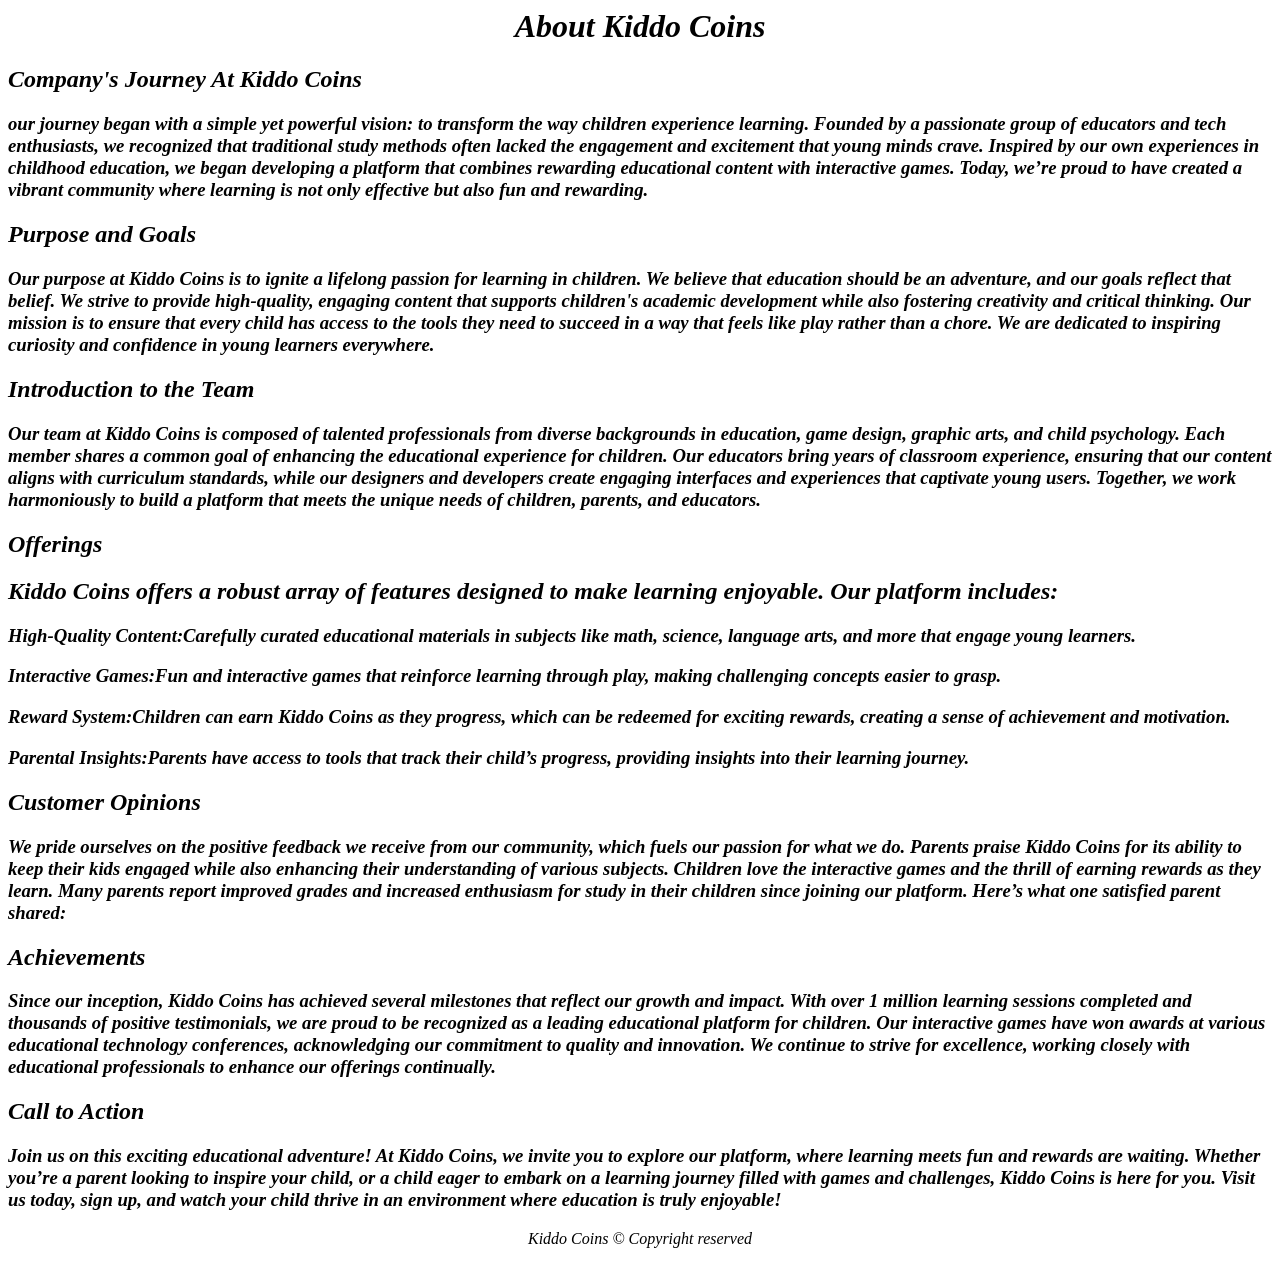
<file: Aboutus.html>
<html lang="en">
<head>
    <meta charset="UTF-8">
    <meta name="viewport" content="width=device-width, initial-scale=1.0">
    <title>Document</title>
    <style>
        body{
            background-image: url();
            background-repeat: no-repeat;
            background-size: cover;
        }
    </style>
</head>
<body><div style="font-style: italic;">
  <p>
    <h1 style="text-align: center;">About Kiddo Coins</h1>
    
    <h2>Company's Journey At Kiddo Coins<h2>
   
    <h3> our journey began with a simple yet powerful vision: to transform the way children experience learning. Founded by a passionate group of educators and tech enthusiasts, we recognized that traditional study methods often lacked the engagement and excitement that young minds crave. Inspired by our own experiences in childhood education, we began developing a platform that combines rewarding educational content with interactive games. Today, we’re proud to have created a vibrant community where learning is not only effective but also fun and rewarding.<h3>
    
    <h2> Purpose and Goals</h2>
    
    <h3>Our purpose at Kiddo Coins is to ignite a lifelong passion for learning in children. We believe that education should be an adventure, and our goals reflect that belief. We strive to provide high-quality, engaging content that supports children's academic development while also fostering creativity and critical thinking. Our mission is to ensure that every child has access to the tools they need to succeed in a way that feels like play rather than a chore. We are dedicated to inspiring curiosity and confidence in young learners everywhere.<h3>
    
    <h2>Introduction to the Team</h2>
    
    <h3>Our team at Kiddo Coins is composed of talented professionals from diverse backgrounds in education, game design, graphic arts, and child psychology. Each member shares a common goal of enhancing the educational experience for children. Our educators bring years of classroom experience, ensuring that our content aligns with curriculum standards, while our designers and developers create engaging interfaces and experiences that captivate young users. Together, we work harmoniously to build a platform that meets the unique needs of children, parents, and educators.<h3>
    
    <h2>Offerings</h2>
    
    <h2>Kiddo Coins offers a robust array of features designed to make learning enjoyable. Our platform includes:</h2>
    
    <h3>High-Quality Content:Carefully curated educational materials in subjects like math, science, language arts, and more that engage young learners.
    
    <h3>Interactive Games:Fun and interactive games that reinforce learning through play, making challenging concepts easier to grasp.</h3>
    
    <h3>Reward System:Children can earn Kiddo Coins as they progress, which can be redeemed for exciting rewards, creating a sense of achievement and motivation.</h4>
    
    <h3>Parental Insights:Parents have access to tools that track their child’s progress, providing insights into their learning journey.</h3>
    
    <h2>Customer Opinions</h2>
    
    <h3>We pride ourselves on the positive feedback we receive from our community, which fuels our passion for what we do. Parents praise Kiddo Coins for its ability to keep their kids engaged while also enhancing their understanding of various subjects. Children love the interactive games and the thrill of earning rewards as they learn. Many parents report improved grades and increased enthusiasm for study in their children since joining our platform. Here’s what one satisfied parent shared:</h3>
    
    
    <h2>Achievements</h2>
    
    <h3>Since our inception, Kiddo Coins has achieved several milestones that reflect our growth and impact. With over 1 million learning sessions completed and thousands of positive testimonials, we are proud to be recognized as a leading educational platform for children. Our interactive games have won awards at various educational technology conferences, acknowledging our commitment to quality and innovation. We continue to strive for excellence, working closely with educational professionals to enhance our offerings continually.</h3>
    
    <h2>Call to Action</h2>
    
    <h3>Join us on this exciting educational adventure! At Kiddo Coins, we invite you to explore our platform, where learning meets fun and rewards are waiting. Whether you’re a parent looking to inspire your child, or a child eager to embark on a learning journey filled with games and challenges, Kiddo Coins is here for you. Visit us today, sign up, and watch your child thrive in an environment where education is truly enjoyable!</h3>
</p>

<div > <p style="text-align: center;">Kiddo Coins &copy Copyright reserved</p></div>
</div>
</body>
</html>
</file>
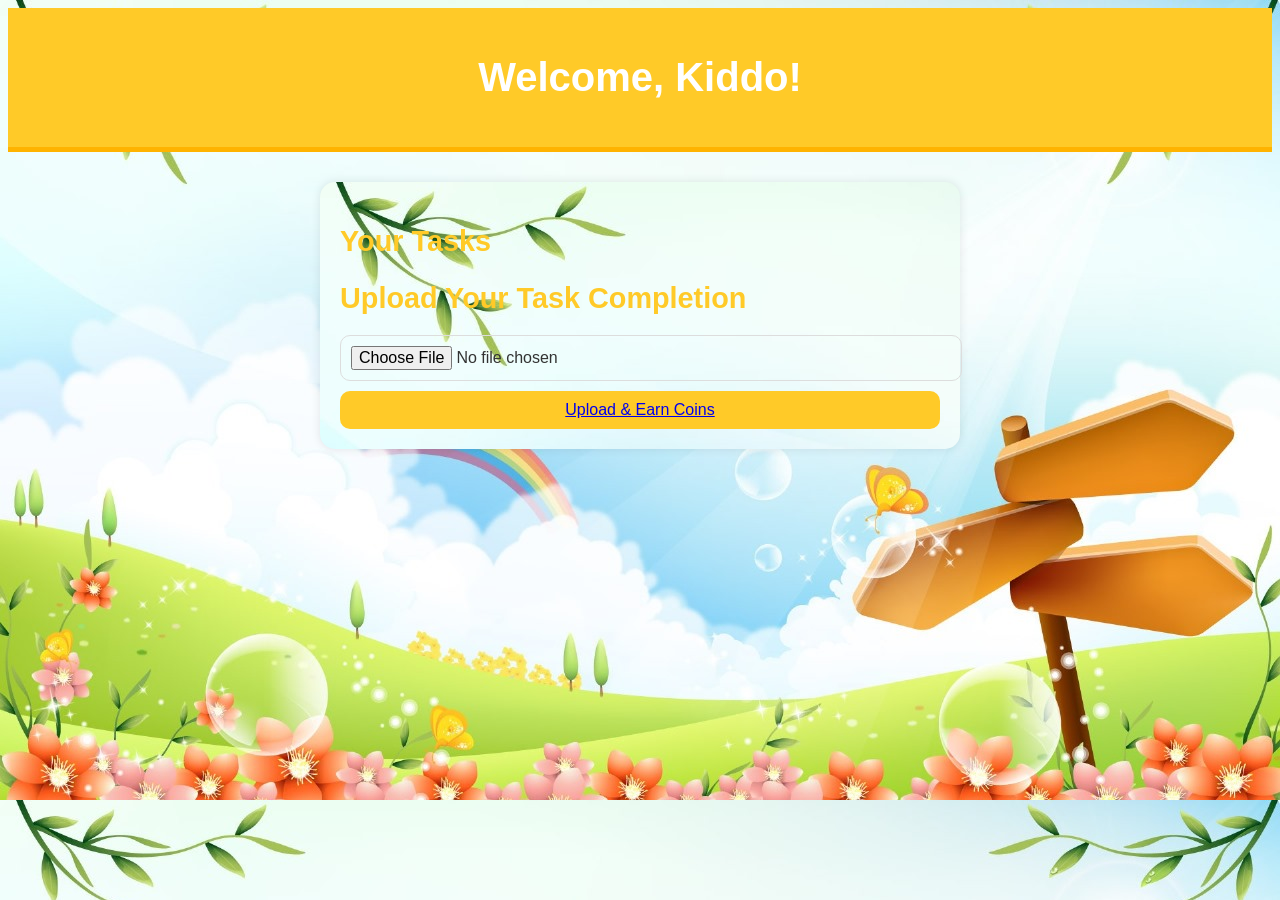
<file: kidtasks.html>
<!DOCTYPE html>
<html lang="en">
<head>
    <meta charset="UTF-8">
    <meta name="viewport" content="width=device-width, initial-scale=1.0">
    <title>Task Completion - Kids Portal</title>
    <link rel="stylesheet" href="kids.css">
    <style>
        body{
            background-image: url(AYU3.jpg);
        }
    </style>
</head>
<body>
    <header>
        <h1  >Welcome, Kiddo!</h1>
    </header>

    <section id="taskSection" style="background-image: url(AYU3.jpg);">
        <h2>Your Tasks</h2>
        <div id="taskList">
            <!-- Tasks will be loaded here -->
        </div>

        <h2>Upload Your Task Completion</h2>
        
        <form id="uploadForm">
            <input type="file" id="uploadFile" accept="image/*,video/*" required>
            <button type="submit"><a href="success.html">Upload & Earn Coins</a></button>
        </form>
    </section>

    <script src="kids.js"></script>
</body>
</html>
</file>
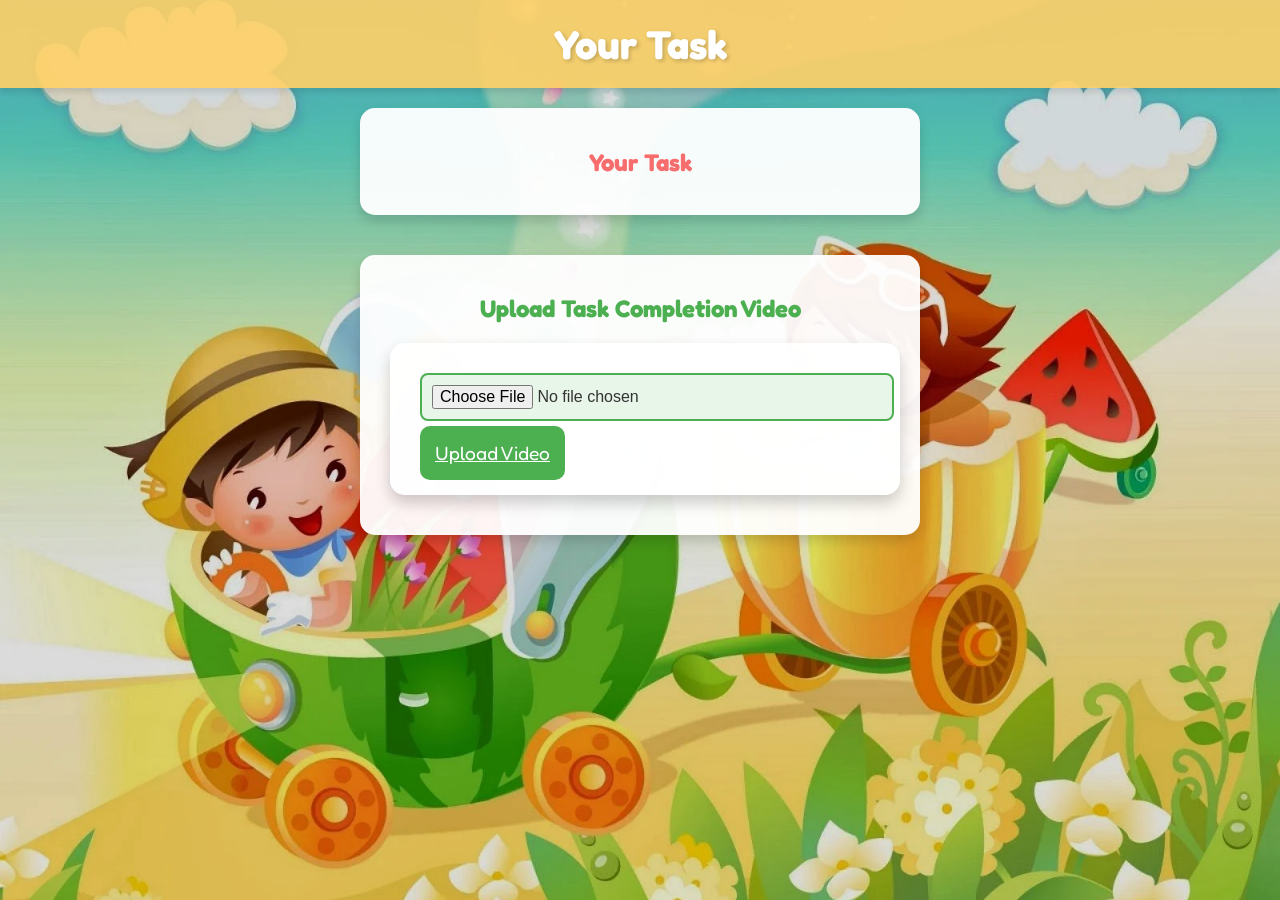
<file: list.html>
<!DOCTYPE html>
<html lang="en">
<head>
    <meta charset="UTF-8">
    <meta name="viewport" content="width=device-width, initial-scale=1.0">
    <title>Your Task</title>
    <link rel="stylesheet" href="T.css">
</head>
<body>
    <header>
        <h1>Your Task</h1>
    </header>

    <div id="taskDisplay"></div>

    <div id="uploadSection" style="display: none;">
        <h2>Upload Task Completion Video</h2>
        <form id="uploadForm">
            <input type="file" id="videoUpload" accept="video/*" required>
          
            <a href="success.html" class="button">Upload Video</a>
        </form>
    </div>

    <script>
        document.addEventListener('DOMContentLoaded', function() {
            const urlParams = new URLSearchParams(window.location.search);
            const age = urlParams.get('age');
            const subject = urlParams.get('subject');

            let task = '';
            if (subject === 'math') {
                if (age == 3) {
                    task = "Your task is to count from 1 to 10 using your fingers.";
                } else if (age == 4) {
                    task = "Your task is to learn and write numbers from 1 to 10.";
                } else if (age == 5) {
                    task = "Your task is to count and write numbers from 1 to 20.";
                } else if (age == 6) {
                    task = "Your task is to write the multiplication table from 2 to 5.";
                } else if (age == 7) {
                    task = "Your task is to write the multiplication table from 2 to 10.";
                } else if (age == 8) {
                    task = "Your task is to solve simple addition and subtraction problems.";
                } else if (age == 9) {
                    task = "Your task is to solve multiplication and division problems.";
                }
            } else if (subject === 'english') {
                if (age == 3) {
                    task = "Your task is to learn and recite the alphabet A to Z.";
                } else if (age == 4) {
                    task = "Your task is to learn and write the alphabet A to Z.";
                } else if (age == 5) {
                    task = "Your task is to learn and write simple three-letter words (e.g., cat, dog).";
                } else if (age == 6) {
                    task = "Your task is to read and write simple sentences (e.g., 'I like apples.').";
                } else if (age == 7) {
                    task = "Your task is to learn and write five new vocabulary words.";
                } else if (age == 8) {
                    task = "Your task is to write a short paragraph about your favorite animal.";
                } else if (age == 9) {
                    task = "Your task is to write a short story with a beginning, middle, and end.";
                }
            } else if (subject === 'science') {
                if (age == 3) {
                    task = "Your task is to learn and identify basic colors.";
                } else if (age == 4) {
                    task = "Your task is to learn and identify different shapes (circle, square, triangle).";
                } else if (age == 5) {
                    task = "Your task is to identify and name five different animals.";
                } else if (age == 6) {
                    task = "Your task is to learn about the five senses and name them.";
                } else if (age == 7) {
                    task = "Your task is to learn and describe the basic parts of a plant (root, stem, leaves).";
                } else if (age == 8) {
                    task = "Your task is to learn about and describe the water cycle (evaporation, condensation, precipitation).";
                } else if (age == 9) {
                    task = "Your task is to learn and explain the different states of matter (solid, liquid, gas).";
                }
            }

            document.getElementById('taskDisplay').innerHTML = `<h2>Your Task</h2><p>${task}</p>`;
            document.getElementById('uploadSection').style.display = 'block';
        });

        document.getElementById('uploadForm').addEventListener('submit', function(e) {
            e.preventDefault();
            const file = document.getElementById('videoUpload').files[0];
            alert(`Video ${file.name} uploaded successfully!`);
        });
    </script>
</body>
</html>
</file>
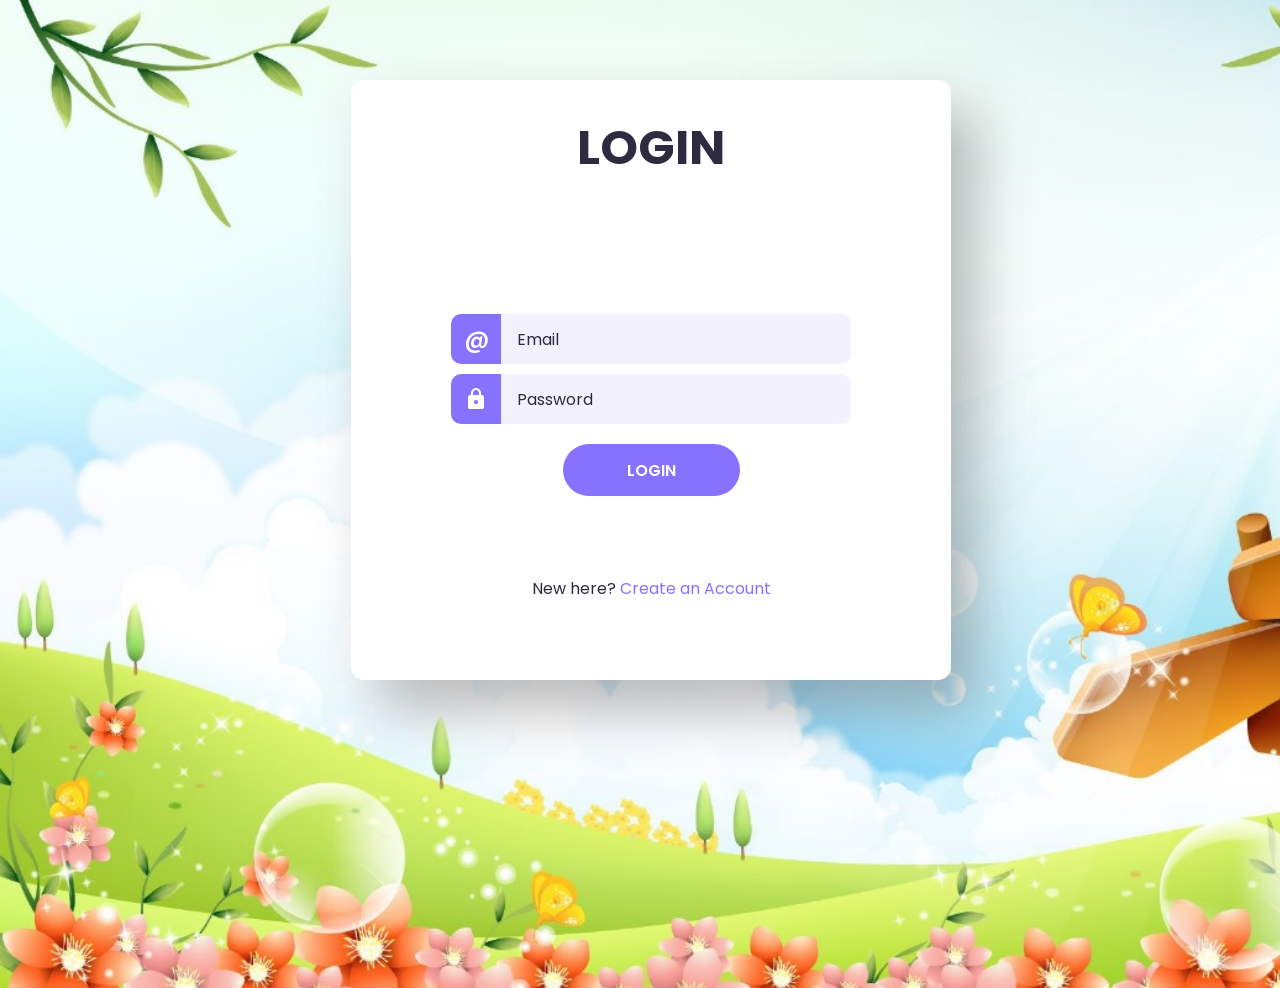
<file: login.html>
<!DOCTYPE html>
<html lang="en">
<head>
  <meta charset="UTF-8">
  <meta name="viewport" content="width=device-width, initial-scale=1.0">
  <title>Login</title>
  <link rel="stylesheet" href="style.css">
  <script type="text/javascript" src="validation2.js" defer></script>
</head>
<body>
  <div class="wrapper">
    <h1>Login</h1>
    <p id="error-message"></p>
    <form id="form">
      <div>
        <label for="email-input">
          <span>@</span>
        </label>
        <input type="email" name="email" id="email-input" placeholder="Email">
      </div>
      <div>
        <label for="password-input">
          <svg xmlns="http://www.w3.org/2000/svg" height="24" viewBox="0 -960 960 960" width="24"><path d="M240-80q-33 0-56.5-23.5T160-160v-400q0-33 23.5-56.5T240-640h40v-80q0-83 58.5-141.5T480-920q83 0 141.5 58.5T680-720v80h40q33 0 56.5 23.5T800-560v400q0 33-23.5 56.5T720-80H240Zm240-200q33 0 56.5-23.5T560-360q0-33-23.5-56.5T480-440q-33 0-56.5 23.5T400-360q0 33 23.5 56.5T480-280ZM360-640h240v-80q0-50-35-85t-85-35q-50 0-85 35t-35 85v80Z"/></svg>
        </label>
        <input type="password" name="password" id="password-input" placeholder="Password">
      </div>
      <button type="submit">Login</button>
    </form>
    <p>New here? <a href="signup.html">Create an Account</a></p>
  </div>
</body>
</html>
</file>
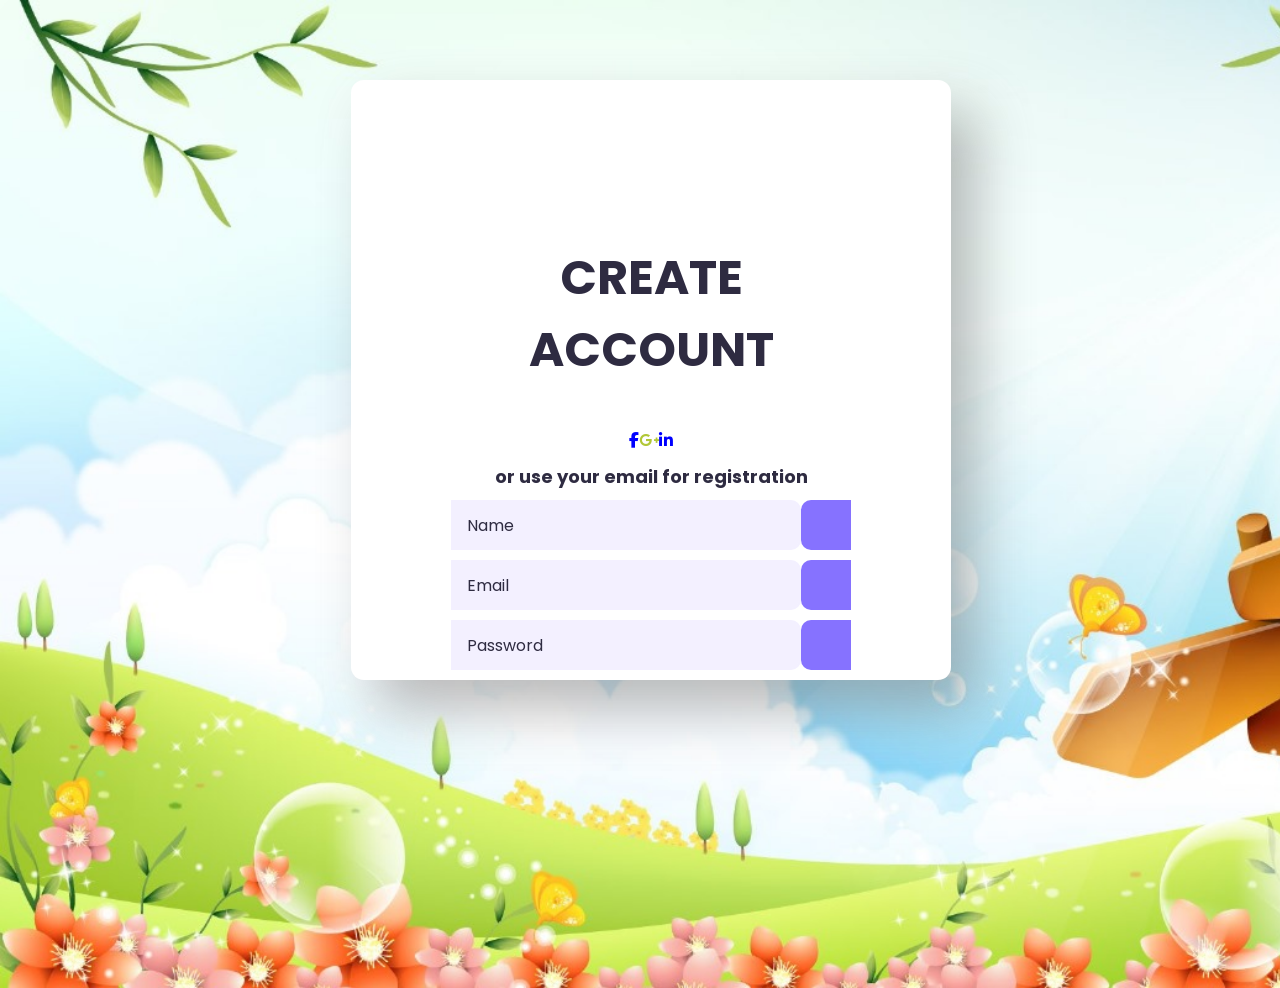
<file: login2.html>
<!DOCTYPE html>
<html lang="en">
<head>
    <meta charset="UTF-8">
    <meta http-equiv="X-UA-Compatible" content="IE=edge">
    <meta name="viewport" content="width=device-width, initial-scale=1.0">
    <title>Sign in || Sign up from</title>
     <!-- font awesome icons -->
     <link rel="stylesheet" href="https://cdnjs.cloudflare.com/ajax/libs/font-awesome/6.1.1/css/all.min.css" integrity="sha512-KfkfwYDsLkIlwQp6LFnl8zNdLGxu9YAA1QvwINks4PhcElQSvqcyVLLD9aMhXd13uQjoXtEKNosOWaZqXgel0g==" crossorigin="anonymous" referrerpolicy="no-referrer" />
    <!-- css stylesheet -->
    <link rel="stylesheet" href="login.css">
 
</head>
<body>

    <div class="container" id="container">
        <div class="form-container sign-up-container">
            <form action="#" id="form-container" >
                <h1>Create Account</h1>
                <div class="social-container">
                    <a href="#" class="social" style="color: blue;"><i class="fab fa-facebook-f"></i></a>
                    <a href="#" class="social" style="color: rgb(177, 199, 55);"><i class="fab fa-google-plus-g"></i></a>
                    <a href="#" class="social" style="color: blue; font-style: italic;"><i class="fab fa-linkedin-in"></i></a>
                </div>
               <b><span style="font-size: large;">or use your email for registration</span></b>
                <div class="infield">
                    <input type="text" id="name-input" placeholder="Name" required  name="name"/>
                    <label></label>
                </div>
                <div class="infield">
                    <input type="email" id="email-input" placeholder="Email" name="email" name="email" required />
                    <label></label>
                </div>
                <div class="infield">
                    <input type="password" id="password-input" placeholder="Password" name="password" required />
                    <label></label>
                    </div>
                    <div class="infield">
                    <input type="password" id="confirmPassword-input" placeholder="Confirm Password" name="confirm_password" required>
                    <label></label>
                </div>
                <button  type="submit" >Sign Up</button>
            </form>
        </div>
        <div class="form-container sign-in-container">
            <form action="#" id="form">
                <h1>Sign in</h1>
                <div class="social-container">
                    <a href="#" class="social" style="color: blue;"><i class="fab fa-facebook-f"></i></a>
                    <a href="#" class="social"><i class="fab fa-google-plus-g" style="color: rgb(177, 199, 55);"></i></a>
                    <a href="#" class="social"><i class="fab fa-linkedin-in" style="color:blue;"></i></a>
                </div>
                <span>or use your account</span>
                <div class="infield">
                    <input type="email" id="email" placeholder="Email" name="email" required oninvalid="this.setCustomValidity('Email required')" oninput="this.setCustomValidity('')" />
                    <label></label>
                </div>
                <div class="infield">
                    <input  type="password" id="password" placeholder="Password" required oninvalid="this.setCustomValidity('Pasword required')"  oninput="this.setCustomValidity('')"/>
                    <label></label>
                </div>
            
                <b> <a style="font-style: italic; font-size: large; color: #343434;" href="#" class="forgot"  >Forgot your password?</a></b>
               
                <button onclick="welcome2()"></a>Sign In</button>
                

            </form>
            
        </div>
        <div class="overlay-container" id="overlayCon">
            <div class="overlay">
                <div class="overlay-panel overlay-left">
                    <h1>Welcome Back!</h1>
                    <p>To keep connected with us please login with your personal info</p>
                    <button>  Sign In</button>
                </div>
                <div class="overlay-panel overlay-right">
                    <h1>Hello, Friend!</h1>
                    <p>Enter your personal details and start journey with us</p>
                    <button>Sign Up</button>
                </div>
            </div>
            <button id="overlayBtn"></button>
        </div>
    </div>

   
    
    <!-- js code -->
    <script>
const container = document.getElementById('container'); 
const overlayCon = document.getElementById('overlayCon');

const overlayBtn = document.getElementById('overlayBtn');



overlayBtn.addEventListener('click',()=>  {

container.classList.toggle('right-panel-active');

overlayBtn.classList.remove('btnScaled');

window.requestAnimationFrame( ()=>{

overlayBtn.classList.add('btnScaled');
})
});// Add JavaScript code to handle form submission and validation

const form = document.getElementById('form-container');
const nameInput = document.getElementById('name-input');
const email = document.getElementById('email-input');
const password = document.getElementById('password-input');
const comfirmPassword = document.getElementById('confirmpassword-input');

form.addEventListener('submit', (e) => {
    e.preventDefault(); // Prevent form submission

    // Perform validation
    if (nameInput.value === '' || email.value === '' || password.value === '' || comfirmPassword.value === '') {
        alert('Please fill in all fields.');
        return;
    }

    if (password.value !== comfirmPassword.value) {
        alert('Passwords do not match.');
        return;
    }

    // If validation passes, you can proceed with form submission or further processing
    alert('Form submitted successfully!');
})



    </script>

</body>
</file>
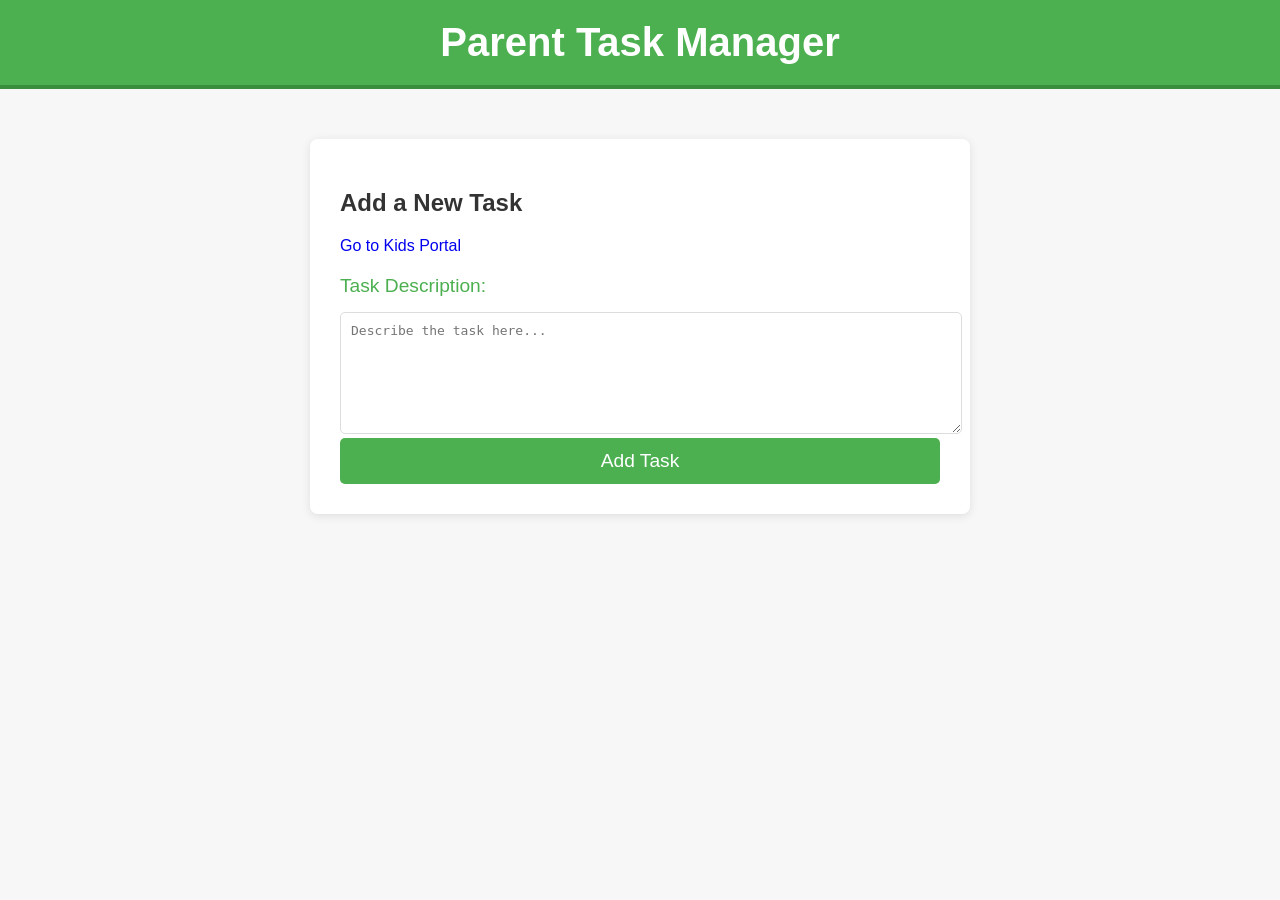
<file: parents.html>
<!DOCTYPE html>
<html lang="en">
<head>
    <meta charset="UTF-8">
    <meta name="viewport" content="width=device-width, initial-scale=1.0">
    <title>Add Task - Parent Portal</title>
    <link rel="stylesheet" href="parents.css">
</head>
<body>
    <header>
        <h1>Parent Task Manager</h1>
    </header>

    <section id="addTaskSection">
        <h2>Add a New Task</h2>
        <form id="addTaskForm">
            
            <a href="kidtasks.html" style="text-decoration: none;">Go to Kids Portal</a>
            <label for="task">Task Description:</label>
            <textarea id="task" name="task" placeholder="Describe the task here..." required></textarea>

            <button type="submit">Add Task</button>
        </form>
    </section>

    <script src="parents.js"></script>
</body>
</html>
</file>
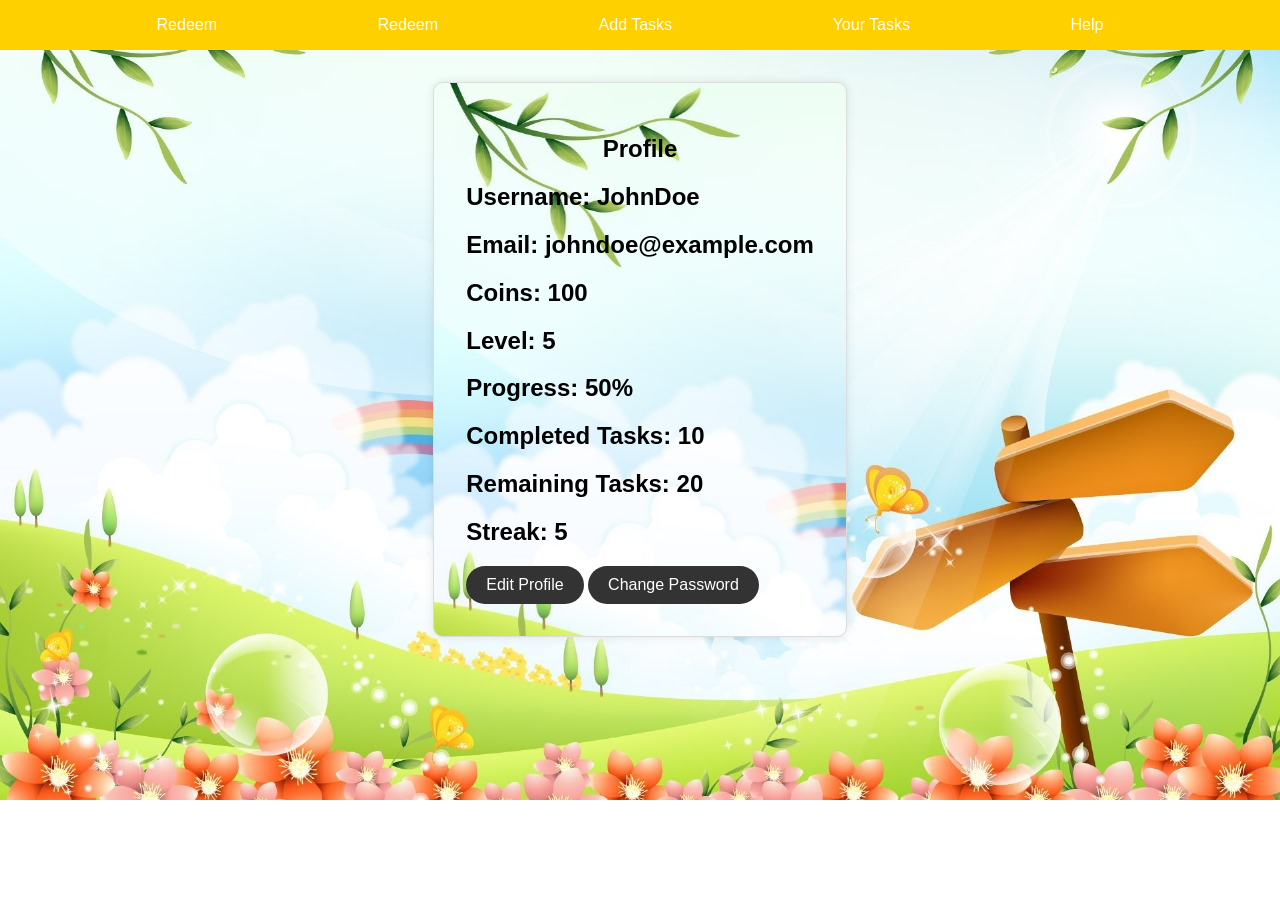
<file: profile.html>
<!-- Profile Page HTML -->
<!DOCTYPE html>
<html lang="en">
<head>
  <meta charset="UTF-8">
  <meta name="viewport" content="width=device-width, initial-scale=1.0">
  <title>Kiddo Coins Profile</title>
  <link rel="stylesheet" href="profile.css">
  <style>
    body {
      background-image: url("stydy2.jpg");
      background-size: cover;
      background-repeat: no-repeat;
    }
  </style>
</head>
<body>
  <header style="background-color: rgb(255, 208, 0);">
    <nav>
      <ul>
        <li><a href="rewardpage.html">Redeem</a></li>
        <li><a href="rewardpage.html">Redeem</a></li>
        <li><a href="parents.html">Add Tasks</a></li>
        <li><a href="tasks.html">Your Tasks</a></li>
        <li><a href="#">Help</a></li>
      </ul>
    </nav>
  </header>
  <main>
    <section class="profile" style="background-image: url(stydy2.jpg);">
      <h1 style="text-align: center;">Profile</h1>
      <div class="profile-info">
        <h2>Username: <span id="username"></span></h2>
        <h2>Email: <span id="email"></span></h2>
        <h2>Coins: <span id="coins"></span></h2>
        <h2>Level: <span id="level"></span></h2>
        <h2>Progress: <span id="progress"></span></h2>
      </div>
      <div class="profile-stats">
        <h2>Completed Tasks: <span id="completed-tasks"></span></h2>
        <h2>Remaining Tasks: <span id="remaining-tasks"></span></h2>
        <h2>Streak: <span id="streak"></span></h2>
      </div>
      <button id="edit-profile" style="border-radius: 20px;">Edit Profile</button>
      <button id="change-password" style="border-radius: 20px;">Change Password</button>
    </section>
  </main>
  <script src="profile.js"></script>
</body>
</html>
</file>
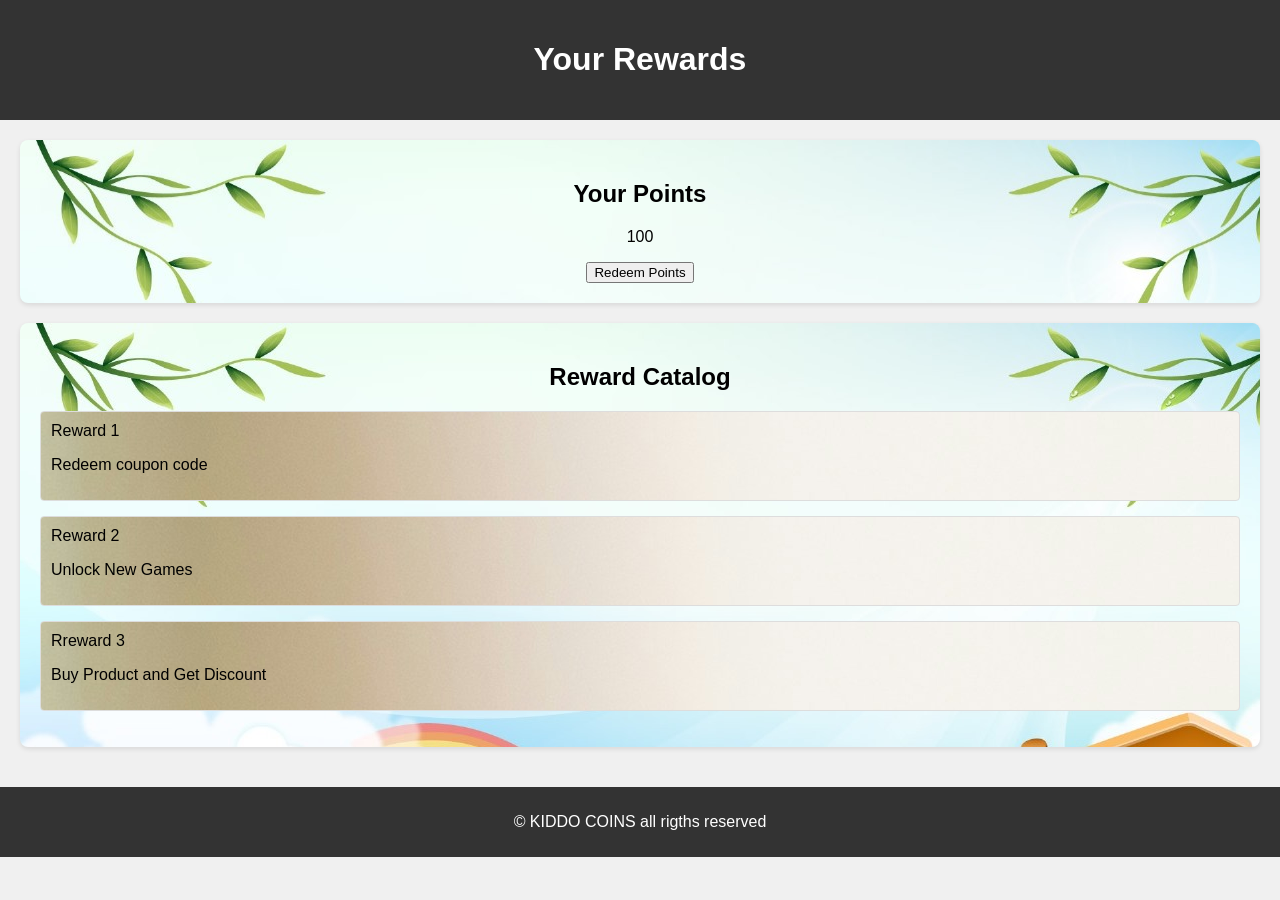
<file: rewardpage.html>
<!DOCTYPE html>
<html lang="en">
<head>
    <meta charset="UTF-8">
    <meta name="viewport" content="width=device-width, initial-scale=1.0">
    <title>Reward Page</title>
    <link rel="stylesheet" href="rewardpage.css">
</head>
<body>
    <header>
        <h1>Your Rewards</h1>
    </header>

    <main>
        <section class="reward-section" style="background-image: url(stydy2.jpg);">
            <h2 style="text-align: center;">Your Points</h2>
            <p id="points-display"  style="text-align: center;">0</p>
            <button onclick="redeemPoints()" >Redeem Points</button>
        </section>

        <section class="reward-catalog " style="background-image: url(stydy2.jpg);">
            <h2  style="text-align: center;">Reward Catalog</h2>
            <ul>
                <li  style="background-image: url(image2.jpg);">Reward 1<p>Redeem coupon code </p></li>
                <li style="background-image: url(image2.jpg);"> Reward 2<p>Unlock New Games</p></li>
                <li style="background-image: url(image2.jpg);">Rreward 3<p>Buy Product and Get Discount</p></li>
            </ul>
        </section>
    </main>

    <footer>
        <p>&copy; KIDDO COINS all rigths reserved</p>
    </footer>

    <script src="rewardpage.js"></script>
</body>
</html>
</file>
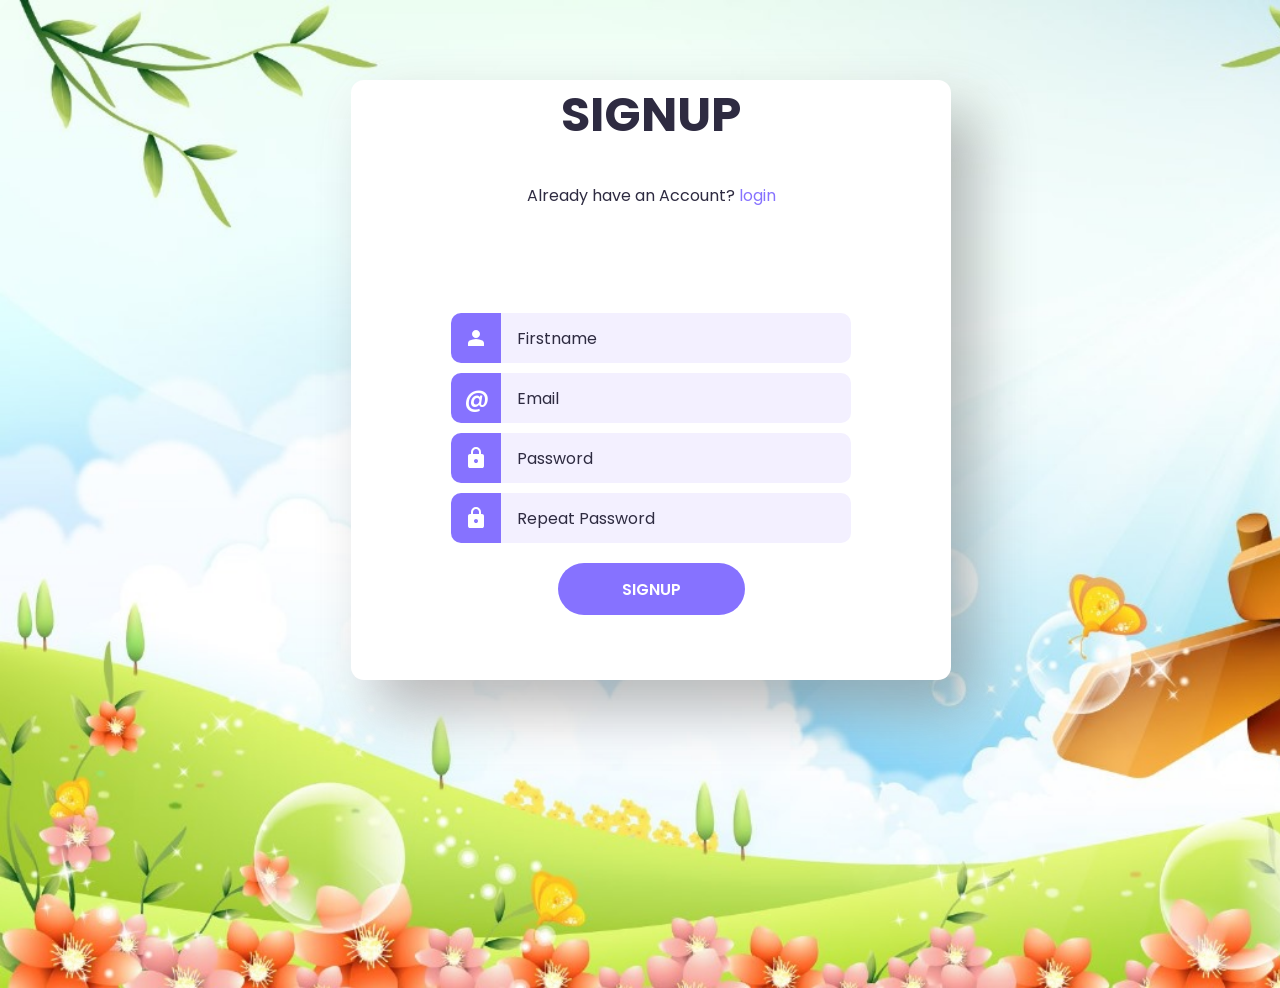
<file: signup.html>
<!DOCTYPE html>
<html lang="en">
<head>
  <meta charset="UTF-8">
  <meta name="viewport" content="width=device-width, initial-scale=1.0">
  <title>Signup</title>
  <link rel="stylesheet" href="login.css">
  <script type="text/javascript" src="validation.js" defer></script>
</head>
<body>
  <div class="container" id=" container">
    <h1 style="margin-top: -1px;" >Signup</h1>
    <p style="font-size: small;" id="error-message"></p>
    <form id="form" style="position: fixed;">
      <div>
        <label for="firstname-input">
          <svg xmlns="http://www.w3.org/2000/svg" height="24" viewBox="0 -960 960 960" width="24"><path d="M480-480q-66 0-113-47t-47-113q0-66 47-113t113-47q66 0 113 47t47 113q0 66-47 113t-113 47ZM160-160v-112q0-34 17.5-62.5T224-378q62-31 126-46.5T480-440q66 0 130 15.5T736-378q29 15 46.5 43.5T800-272v112H160Z"/></svg>
        </label>
        <input type="text" name="firstname" id="firstname-input" placeholder="Firstname">
      </div>
      <div>
        <label for="email-input">
          <span>@</span>
        </label>
        <input type="email" name="email" id="email-input" placeholder="Email">
      </div>
      <div>
        <label for="password-input">
          <svg xmlns="http://www.w3.org/2000/svg" height="24" viewBox="0 -960 960 960" width="24"><path d="M240-80q-33 0-56.5-23.5T160-160v-400q0-33 23.5-56.5T240-640h40v-80q0-83 58.5-141.5T480-920q83 0 141.5 58.5T680-720v80h40q33 0 56.5 23.5T800-560v400q0 33-23.5 56.5T720-80H240Zm240-200q33 0 56.5-23.5T560-360q0-33-23.5-56.5T480-440q-33 0-56.5 23.5T400-360q0 33 23.5 56.5T480-280ZM360-640h240v-80q0-50-35-85t-85-35q-50 0-85 35t-35 85v80Z"/></svg>
        </label>
        <input type="password" name="password" id="password-input" placeholder="Password">
      </div>
      <div>
        <label for="repeat-password-input">
          <svg xmlns="http://www.w3.org/2000/svg" height="24" viewBox="0 -960 960 960" width="24"><path d="M240-80q-33 0-56.5-23.5T160-160v-400q0-33 23.5-56.5T240-640h40v-80q0-83 58.5-141.5T480-920q83 0 141.5 58.5T680-720v80h40q33 0 56.5 23.5T800-560v400q0 33-23.5 56.5T720-80H240Zm240-200q33 0 56.5-23.5T560-360q0-33-23.5-56.5T480-440q-33 0-56.5 23.5T400-360q0 33 23.5 56.5T480-280ZM360-640h240v-80q0-50-35-85t-85-35q-50 0-85 35t-35 85v80Z"/></svg>
        </label>
        <input  type="password"  name="repeat-password" id="repeat-password-input" placeholder="Repeat Password">
      </div>
      <button type="submit" onclick="func()">Signup</button>

      <div class="social-container">
        <a href="#" class="social" style="color: blue;"><i class="fab fa-facebook-f"></i></a>
        <a href="#" class="social" style="color: rgb(177, 199, 55);"><i class="fab fa-google-plus-g"></i></a>
        <a href="#" class="social" style="color: blue; font-style: italic;"><i class="fab fa-linkedin-in"></i></a>
    </div>
    </form>
    <p>Already have an Account? <a href="login.html">login</a> </p>
  </div>
</body>
</html>
</file>
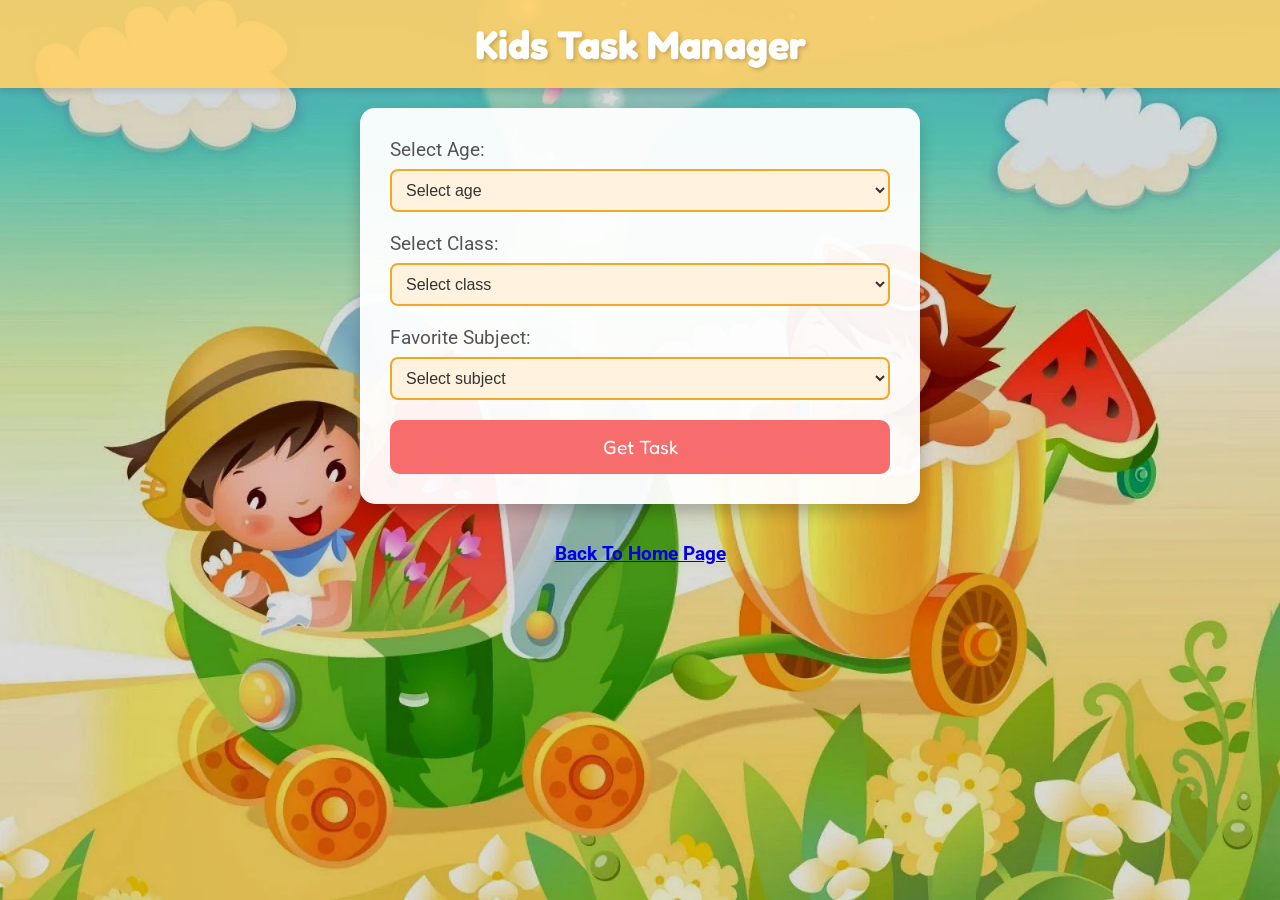
<file: tasks.html>
<!DOCTYPE html>
<html lang="en">
<head>
    <meta charset="UTF-8">
    <meta name="viewport" content="width=device-width, initial-scale=1.0">
    <title>Kids Task Manager</title>
    <link rel="stylesheet" href="T.css">
    <style></style>
</head>
<body>
    <header>
        <h1>Kids Task Manager</h1>
    </header>

    <form id="taskForm">
        <label for="age">Select Age:</label>
        <select id="age" name="age" required>
            <option value="" disabled selected>Select age</option>
            <option value="3">3 years</option>
            <option value="4">4 years</option>
            <option value="5">5 years</option>
            <option value="6">6 years</option>
            <option value="7">7 years</option>
            <option value="8">8 years</option>
            <option value="9">9 years</option>
        </select>

        <label for="class">Select Class:</label>
        <select id="class" name="class" required>
            <option value="" disabled selected>Select class</option>
            <option value="1">LKG</option>
            <option value="2">UKG</option>
            <option value="3">Class 1</option>
            <option value="4">Class 2</option>
            <option value="5">Class 3</option>
            <option value="6">Class 4</option>
        </select>

        <label for="subject">Favorite Subject:</label>
        <select id="subject" name="subject" required>
            <option value="" disabled selected>Select subject</option>
            <option value="english">English</option>
            <option value="math">Math</option>
            <option value="science">Science</option>
            
        </select>

        <button type="submit">Get Task</button>
    </form>
    <h3 ><a href="front.html">Back To Home Page</a></h3>

    <script>
        document.getElementById('taskForm').addEventListener('submit', function(e) {
            e.preventDefault();
            const age = document.getElementById('age').value;
            const subject = document.getElementById('subject').value;

            const url = `list.html?age=${age}&subject=${subject}`;
            window.location.href = url;
        });
    </script>
</body>
</html>
</file>
<file: kids.css>
body {
    font-family: 'Comic Sans MS', sans-serif;
    background-color: #e3f2fd;
    color: #333;
}

header {
    background-color: #ffca28;
    padding: 20px;
    text-align: center;
    border-bottom: 5px solid #ffb300;
}

header h1 {
    font-size: 2.5em;
    color: #fff;
}

section {
    max-width: 600px;
    margin: 30px auto;
    background: #fff;
    padding: 20px;
    border-radius: 15px;
    box-shadow: 0 0 10px rgba(0, 0, 0, 0.1);
}

h2 {
    font-size: 1.8em;
    color: #ffca28;
    margin-bottom: 10px;
}

#taskList {
    margin-bottom: 20px;
}

#taskList div {
    background-color: #ffe082;
    padding: 15px;
    margin-bottom: 10px;
    border-radius: 10px;
    font-size: 1.2em;
    box-shadow: 0 0 5px rgba(0, 0, 0, 0.1);
}

form input, form button {
    width: 100%;
    padding: 10px;
    margin-top: 10px;
    border-radius: 10px;
    border: 1px solid #ddd;
    font-size: 1em;
}

form button {
    background-color: #ffca28;
    color: #fff;
    border: none;
    cursor: pointer;
    transition: background-color 0.3s;
}

form button:hover {
    background-color: #ffb300;
}
</file>
<file: T.css>
/* Importing Google Font */
@import url('https://fonts.googleapis.com/css2?family=Fredoka+One&family=Roboto:wght@400;700&display=swap');

/* General Styles */
body {
    font-family: 'Roboto', sans-serif;
    background-image: url('wp11135480.webp'); /* Ensure this path is correct */
    background-size: cover;
    background-position: center;
    margin: 0;
    padding: 0;
    color: #333;
    display: flex;
    flex-direction: column;
    align-items: center;
    min-height: 100vh;
    backdrop-filter: brightness(0.9);
}

/* Header Styling */
header {
    width: 100%;
    background-color: rgba(255, 209, 102, 0.9); /* Soft yellow */
    padding: 20px 0;
    text-align: center;
    box-shadow: 0 4px 6px rgba(0, 0, 0, 0.1);
}

header h1 {
    font-family: 'Fredoka One', cursive;
    font-size: 2.5em;
    color: #ffffff;
    margin: 0;
    text-shadow: 2px 2px 4px rgba(0,0,0,0.2);
}

/* Form Styling */
form {
    background-color: rgba(255, 255, 255, 0.95);
    padding: 30px;
    border-radius: 15px;
    box-shadow: 0 8px 16px rgba(0, 0, 0, 0.2);
    max-width: 500px;
    width: 90%;
    margin: 20px 0;
}

form label {
    display: block;
    font-size: 1.2em;
    margin-bottom: 8px;
    color: #555;
}

form select {
    width: 100%;
    padding: 10px;
    margin-bottom: 20px;
    border: 2px solid #f5a623;
    border-radius: 8px;
    font-size: 1em;
    background-color: #fff3e0;
    color: #333;
    transition: border-color 0.3s ease;
}

form select:focus {
    border-color: #f76c6c;
    outline: none;
}

form button {
    width: 100%;
    padding: 15px;
    font-size: 1.2em;
    font-family: 'Fredoka One', cursive;
    color: #fff;
    background-color: #f76c6c; /* Bright coral */
    border: none;
    border-radius: 10px;
    cursor: pointer;
    transition: background-color 0.3s ease, transform 0.2s ease;
}

form button:hover {
    background-color: #f44336; /* Darker coral */
    transform: translateY(-2px);
    box-shadow: 0 4px 6px rgba(0, 0, 0, 0.2);
}

/* Task Display Styling */
#taskDisplay {
    background-color: rgba(255, 255, 255, 0.95);
    padding: 20px 30px;
    border-radius: 15px;
    box-shadow: 0 6px 12px rgba(0, 0, 0, 0.15);
    max-width: 500px;
    width: 90%;
    margin: 20px 0;
    text-align: center;
}

#taskDisplay h2 {
    font-family: 'Fredoka One', cursive;
    color: #f76c6c;
    margin-bottom: 10px;
}

#taskDisplay p {
    font-size: 1.1em;
    color: #333;
}

/* Upload Section Styling */
#uploadSection {
    background-color: rgba(255, 255, 255, 0.95);
    padding: 20px 30px;
    border-radius: 15px;
    box-shadow: 0 6px 12px rgba(0, 0, 0, 0.15);
    max-width: 500px;
    width: 90%;
    margin: 20px 0;
    display: none; /* Initially hidden */
}

#uploadSection h2 {
    font-family: 'Fredoka One', cursive;
    color: #4CAF50; /* Green */
    margin-bottom: 15px;
    text-align: center;
}

#uploadForm input[type="file"] {
    width: 100%;
    padding: 10px;
    margin-bottom: 20px;
    border: 2px solid #4CAF50;
    border-radius: 8px;
    font-size: 1em;
    background-color: #e8f5e9;
    color: #333;
    transition: border-color 0.3s ease;
}

#uploadForm input[type="file"]:focus {
    border-color: #81c784;
    outline: none;
}

#uploadForm .button {
    width: 100%;
    padding: 15px;
    font-size: 1.2em;
    font-family: 'Fredoka One', cursive;
    color: #fff;
    background-color: #4CAF50; /* Green */
    border: none;
    border-radius: 10px;
    cursor: pointer;
    transition: background-color 0.3s ease, transform 0.2s ease;
}

#uploadForm button:hover {
    background-color: #388E3C; /* Darker green */
    transform: translateY(-2px);
    box-shadow: 0 4px 6px rgba(0, 0, 0, 0.2);
}

/* Responsive Design */
@media (max-width: 600px) {
    header h1 {
        font-size: 2em;
    }

    form, #taskDisplay, #uploadSection {
        padding: 20px;
    }

    form button, #uploadForm button {
        font-size: 1em;
        padding: 12px;
    }

    form label, #uploadSection h2 {
        font-size: 1em;
    }

    #taskDisplay p {
        font-size: 1em;
    }
}

/* Additional Styling for Smooth Transitions */
#uploadSection.show {
    display: block;
    animation: fadeIn 0.5s ease-in-out;
}

@keyframes fadeIn {
    from { opacity: 0; }
    to { opacity: 1; }
}
</file>
<file: style.css>
@import url('https://fonts.googleapis.com/css2?family=Poppins:ital,wght@0,100;0,200;0,300;0,400;0,500;0,600;0,700;0,800;0,900;1,100;1,200;1,300;1,400;1,500;1,600;1,700;1,800;1,900&display=swap');
:root{
  --accent-color: #8672FF;
  --base-color: white;
  --text-color: #2E2B41;
  --input-color: #F3F0FF;
}

html{
  font-family: Poppins, Segoe UI, sans-serif;
  font-size: 12pt;
  color: var(--text-color);
  text-align: center;
}
body{
  min-height: 100vh;
  background-image: url(AYU3.jpg);
  background-size: cover;
 
  overflow: hidden;
  place-content: center;
  display: flex;
  justify-content: center;
  margin-left: 30px;
  margin-top: 80px;
}

.wrapper{
    
position: relative;

width: 600px;

height: 600px;

background-color: #ffffff;

box-shadow: 25px 30px 55px rgba(107, 107, 107, 0.467);


border-radius: 13px;

overflow: hidden;


.wrapper {
  box-sizing: border-box;
  background-color: var(--base-color);
  height: 100vh;
  width: max(40%, 600px);
  padding: 10px;
  border-radius: 0 20px 20px 0;
  display: flex;
  flex-direction: column;
  align-items: center;
  justify-content: center;
}
h1{
  font-size: 3rem;
  font-weight: 700;
  text-transform: uppercase;
}
form{
  margin-left: 50px;

  width: min(400px, 100%);
  margin-top: 80px;
  margin-bottom: 80px;
  padding: 50px 50px 0 50px;
  display: flex;
  flex-direction: column;
  align-items: center;
  gap: 10px;
}
form > div{
  width: 100%;
  display: flex;
  justify-content: center;
}
form label{
  
  flex-shrink: 0;
  height: 50px;
  width: 50px;
  background-color: var(--accent-color);
  fill: var(--base-color);
  color: var(--base-color);
  border-radius: 10px 0 0 10px;
  display: flex;
  justify-content: center;
  align-items: center;
  font-size: 1.5rem;
  font-weight: 500;
}
form input{
  box-sizing: border-box;
  flex-grow: 1;
  min-width: 0;
  height: 50px;
  padding: 1em;
  font: inherit;
  border-radius: 0 10px 10px 0;
  border: 2px solid var(--input-color);
  border-left: none;
  background-color: var(--input-color);
  transition: 150ms ease;
}
form input:hover{
  border-color: var(--accent-color);
}
form input:focus{
  outline: none;
  border-color: var(--text-color);
}
div:has(input:focus) > label{
  background-color: var(--text-color);
}
form input::placeholder{
  color: var(--text-color);
}
form button{
  
  margin-top: 10px;
  border: none;
  border-radius: 1000px;
  padding: .85em 4em;
  background-color: var(--accent-color);
  color: var(--base-color);
  font: inherit;
  font-weight: 600;
  text-transform: uppercase;
  cursor: pointer;
  transition: 150ms ease;
}
form button:hover{
  background-color: var(--text-color);
}
form button:focus{
  outline: none;
  background-color: var(--text-color);
}
a{
  text-decoration: none;
  color: var(--accent-color);
}
a:hover{
  text-decoration: underline;
}
@media(max-width: 1100px){
  .wrapper{
    width: min(600px, 100%);
    border-radius: 0;
  }
}
form div.incorrect label{
  background-color: #f06272;
}
form div.incorrect input{
  border-color: #f06272;
}
#error-message{
  color: #f06272;
  text-align: center;
  margin-bottom: 0%;
  font-style: italic;
}

}
</file>
<file: login.css>
@import url('https://fonts.googleapis.com/css2?family=Poppins:ital,wght@0,100;0,200;0,300;0,400;0,500;0,600;0,700;0,800;0,900;1,100;1,200;1,300;1,400;1,500;1,600;1,700;1,800;1,900&display=swap');
:root{
  --accent-color: #8672FF;
  --base-color: white;
  --text-color: #2E2B41;
  --input-color: #F3F0FF;
}

html{
  font-family: Poppins, Segoe UI, sans-serif;
  font-size: 12pt;
  color: var(--text-color);
  text-align: center;
}
body{
  min-height: 100vh;
  background-image: url(AYU3.jpg);
  background-size: cover;
 
  overflow: hidden;
  place-content: center;
  display: flex;
  justify-content: center;
  margin-left: 30px;
  margin-top: 80px;
}

.container {
    
position: relative;

width: 600px;

height: 600px;

background-color: #ffffff;

box-shadow: 25px 30px 55px rgba(107, 107, 107, 0.467);


border-radius: 13px;

overflow: hidden;


.wrapper{
  box-sizing: border-box;
  background-color: var(--base-color);
  height: 100vh;
  width: max(40%, 600px);
  padding: 10px;
  border-radius: 0 20px 20px 0;
  display: flex;
  flex-direction: column;
  align-items: center;
  justify-content: center;
}
h1{
  font-size: 3rem;
  font-weight: 700;
  text-transform: uppercase;
}
form{
  margin-left: 50px;

  width: min(400px, 100%);
  margin-top: 80px;
  margin-bottom: 80px;
  padding: 50px 50px 0 50px;
  display: flex;
  flex-direction: column;
  align-items: center;
  gap: 10px;
}
form > div{
  width: 100%;
  display: flex;
  justify-content: center;
}
form label{
  
  flex-shrink: 0;
  height: 50px;
  width: 50px;
  background-color: var(--accent-color);
  fill: var(--base-color);
  color: var(--base-color);
  border-radius: 10px 0 0 10px;
  display: flex;
  justify-content: center;
  align-items: center;
  font-size: 1.5rem;
  font-weight: 500;
}
form input{
  box-sizing: border-box;
  flex-grow: 1;
  min-width: 0;
  height: 50px;
  padding: 1em;
  font: inherit;
  border-radius: 0 10px 10px 0;
  border: 2px solid var(--input-color);
  border-left: none;
  background-color: var(--input-color);
  transition: 150ms ease;
}
form input:hover{
  border-color: var(--accent-color);
}
form input:focus{
  outline: none;
  border-color: var(--text-color);
}
div:has(input:focus) > label{
  background-color: var(--text-color);
}
form input::placeholder{
  color: var(--text-color);
}
form button{
  
  margin-top: 10px;
  border: none;
  border-radius: 1000px;
  padding: .85em 4em;
  background-color: var(--accent-color);
  color: var(--base-color);
  font: inherit;
  font-weight: 600;
  text-transform: uppercase;
  cursor: pointer;
  transition: 150ms ease;
}
form button:hover{
  background-color: var(--text-color);
}
form button:focus{
  outline: none;
  background-color: var(--text-color);
}
a{
  text-decoration: none;
  color: var(--accent-color);
}
a:hover{
  text-decoration: underline;
}
@media(max-width: 1100px){
  .wrapper{
    width: min(600px, 100%);
    border-radius: 0;
  }
}
form div.incorrect label{
  background-color: #f06272;
}
form div.incorrect input{
  border-color: #f06272;
}
#error-message{
  color: #f06272;
  text-align: center;
  margin-bottom: 0%;
  font-style: italic;
}

}
</file>
<file: parents.css>
/* General body styling */
    body {
        font-family: 'Arial', sans-serif;
        background-color: #f7f7f7;
        color: #333;
        margin: 0;
        padding: 0;
    }

    /* Header styling */
    header {
        background-color: #4CAF50;
        padding: 20px;
        text-align: center;
        color: white;
        border-bottom: 4px solid #388E3C;
    }

    header h1 {
        font-size: 2.5em;
        margin: 0;
    }

    /* Section styling */
    section {
        max-width: 600px;
        margin: 50px auto;
        background: #fff;
        padding: 30px;
        border-radius: 8px;
        box-shadow: 0 2px 10px rgba(0, 0, 0, 0.1);
    }

    /* Form styling */
    form label {
        display: block;
        margin: 20px 0 10px;
        font-size: 1.2em;
        color: #4CAF50;
    }

    form textarea {
        width: 100%;
        padding: 10px;
        margin-top: 5px;
        border-radius: 5px;
        border: 1px solid #ddd;
        font-size: 1em;
        height: 100px;
        resize: vertical;
    }

    /* Button styling */
    form button {
        width: 100%;
        padding: 12px;
        background-color: #4CAF50;
        color: white;
        border: none;
        border-radius: 5px;
        font-size: 1.2em;
        cursor: pointer;
        transition: background-color 0.3s ease;
    }

    form button:hover {
        background-color: #45A049;
    }

    /* Add subtle transitions for interactive elements */
    form textarea:focus, 
    form button:focus {
        outline: none;
        border-color: #4CAF50;
        box-shadow: 0 0 5px rgba(76, 175, 80, 0.5);
    }
</file>
<file: profile.css>
body {
    font-family: Arial, sans-serif;
    margin: 0;
    padding: 0;
  }
  
  header {
    background-color: #333;
    color: #fff;
    padding: 1em;
    text-align: center;
  }
  
  nav ul {
    list-style: none;
    margin: 0;
    padding: 0;
    display: flex;
    justify-content: space-evenly;
    
  }
  
  nav li {
    margin-right: 20px;
  }
  
  nav a {
    color: #fff;
    text-decoration: none;
  }
  
  main {
    display: flex;
    flex-direction: column;
    align-items: center;
    padding: 2em;
  }
  
  .profile {
    background-color: #f7f7f7;
    padding: 2em;
    border: 1px solid #ddd;
    border-radius: 10px;
    box-shadow: 0 0 10px rgba(0, 0, 0, 0.1);
  }
  
  .profile-info {
    margin-bottom: 20px;
  }
  
  .profile-info h2 {
    margin-bottom: 10px;
  }
  
  .profile-stats {
    margin-bottom: 20px;
  }
  
  .profile-stats h2 {
    margin-bottom: 10px;
  }
  
  #edit-profile, #change-password {
    background-color: #333;
    color: #fff;
    border: none;
    padding: 10px 20px;
    font-size: 16px;
    cursor: pointer;
  }
  
  #edit-profile:hover, #change-password:hover {
    background-color: #555;
  }
</file>
<file: rewardpage.css>
body {
    font-family: sans-serif;
    margin: 0;
    padding: 0;
    background-color: #f0f0f0;
}

header {
    background-color: #333;
    color: white;
    text-align: center;
    padding: 20px;
}

main {
    padding: 20px;
}

.reward-section {
    background-color: white;
    text-align: center;
    padding: 20px;
    border-radius: 8px;
    box-shadow: 0 2px 5px rgba(0, 0, 0, 0.1);
    margin-bottom: 20px;
}

.reward-catalog {
    background-color: white;
    padding: 20px;
    border-radius: 8px;
    box-shadow: 0 2px 5px rgba(0, 0, 0, 0.1);
}

.reward-catalog ul {
    list-style: none;
    padding: 0;
}

.reward-catalog li {
    margin-bottom: 15px;
    padding: 10px;
    border: 1px solid #ddd;
    border-radius: 4px;
}

footer {
    text-align: center;
    padding: 10px;
    background-color: #333;
    color: white;
    margin-top: 20px;
}
</file>
